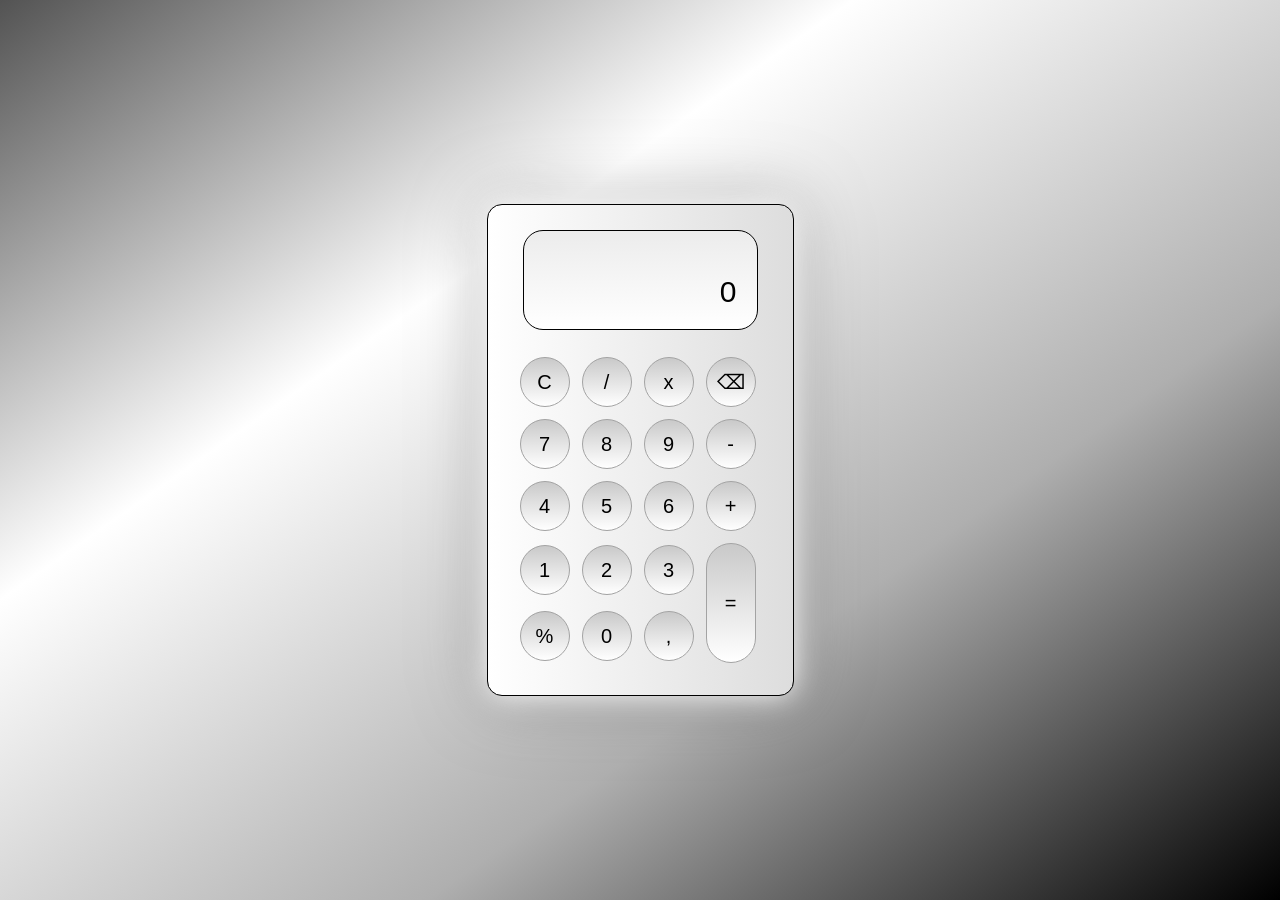
<file: index.html>
<!DOCTYPE html>
<html lang="en">
<head>
    <meta charset="UTF-8">
    <meta name="viewport" content="width=device-width, initial-scale=1.0">
    <link rel="stylesheet" href="style.css">
    <title>UKK 2025 : Kalkulator - Chairil Febiansyah</title>
</head>
<body>
    
    <div class="container">
        <div class="kalkulator">
            <div>
                <div id="display"></div>
            </div>
            <div class="buttons">
                <table>
                    <tr>
                        <td><button class="btn_operator" id="clear">C</button></td>
                        <td><button class="btn_operator" id="/">/</button></td>
                        <td><button class="btn_operator" id="*">x</button></td>
                        <td><button class="btn_operator" id="backspace">⌫</button></td>
                    </tr>
                    <tr>
                        <td><button class="btn_number" id="7">7</button></td>
                        <td><button class="btn_number" id="8">8</button></td>
                        <td><button class="btn_number" id="9">9</button></td>
                        <td><button class="btn_operator" id="-">-</button></td>
                    </tr>
                    <tr>
                        <td><button class="btn_number" id="4">4</button></td>
                        <td><button class="btn_number" id="5">5</button></td>
                        <td><button class="btn_number" id="6">6</button></td>
                        <td><button class="btn_operator" id="+">+</button></td>
                    </tr>
                    <tr>
                        <td><button class="btn_number" id="1">1</button></td>
                        <td><button class="btn_number" id="2">2</button></td>
                        <td><button class="btn_number" id="3">3</button></td>
                        <td rowspan="2"><button class="btn_equal" id="equal">=</button></td>
                    </tr>
                    <tr>
                        <td><button class="btn_operator" id="%">%</button></td>
                        <td><button class="btn_number" id="0">0</button></td>
                        <td><button class="btn_operator" id=".">,</button></td>
                    </tr>
                </table>
            </div>
        </div>
    </div>
    
    <script src="script2.js"></script>
</body>
</html>
</file>
<file: style.css>
*{
    padding: 0;
    margin: 0;
    box-sizing: border-box;
    outline: 0;
}

body{
    font-family: sans-serif;
    height: 100vh;
    display: flex;
    justify-content: center;
    align-items: center;
    background-image: linear-gradient(to bottom right, rgb(83, 83, 83),rgb(255, 255, 255), #afafaf, #000000);
}

a{
    text-decoration: none;
    color: white;
}

.container{
    display: flex;
    justify-content: center;
    align-items: center;
}

.kalkulator{
    position: relative;
    height: auto;
    width: auto;
    padding: 25px;  
    border: 1px solid #000;
    border-radius: 15px;
    box-shadow: 0 0 30px #ffffff;
    filter: drop-shadow(0px 0px 30px rgba(121, 121, 121, 0.5));
    background-image: linear-gradient(to right,white,rgb(221, 221, 221));
}

.kalkulator .display{
    color: black;
}

#display{
    padding: 20px;
    margin: 0 10px;
    height: 100px;
    width: 235px;
    max-width: 270px;
    display: flex;
    align-items: flex-end;
    justify-content: flex-end;
    font-size: 30px;
    margin-bottom: 20px;
    overflow-x: scroll;
    background-image: linear-gradient(to top, rgb(255, 255, 255), rgb(236, 236, 236));
    border: 1px solid #000;
    border-radius: 20px;
}

#display::-webkit-scrollbar{
    display: block;
    height: 3px;
}

button{
    height: 50px;
    width: 50px;
    border: 1px solid #a3a3a3;
    border-radius: 30px;
    margin: 5px;
    font-size: 20px;
    cursor: pointer;
    background-image: linear-gradient(to top,white, rgb(201, 201, 201));
    transition: all 200ms ease;
}

button:hover{
    transform: scale(1.15);
    background-image: linear-gradient(to top, rgb(233, 233, 233),rgb(185, 185, 185));
}

button#equal{
    height: 120px;
}
</file>
